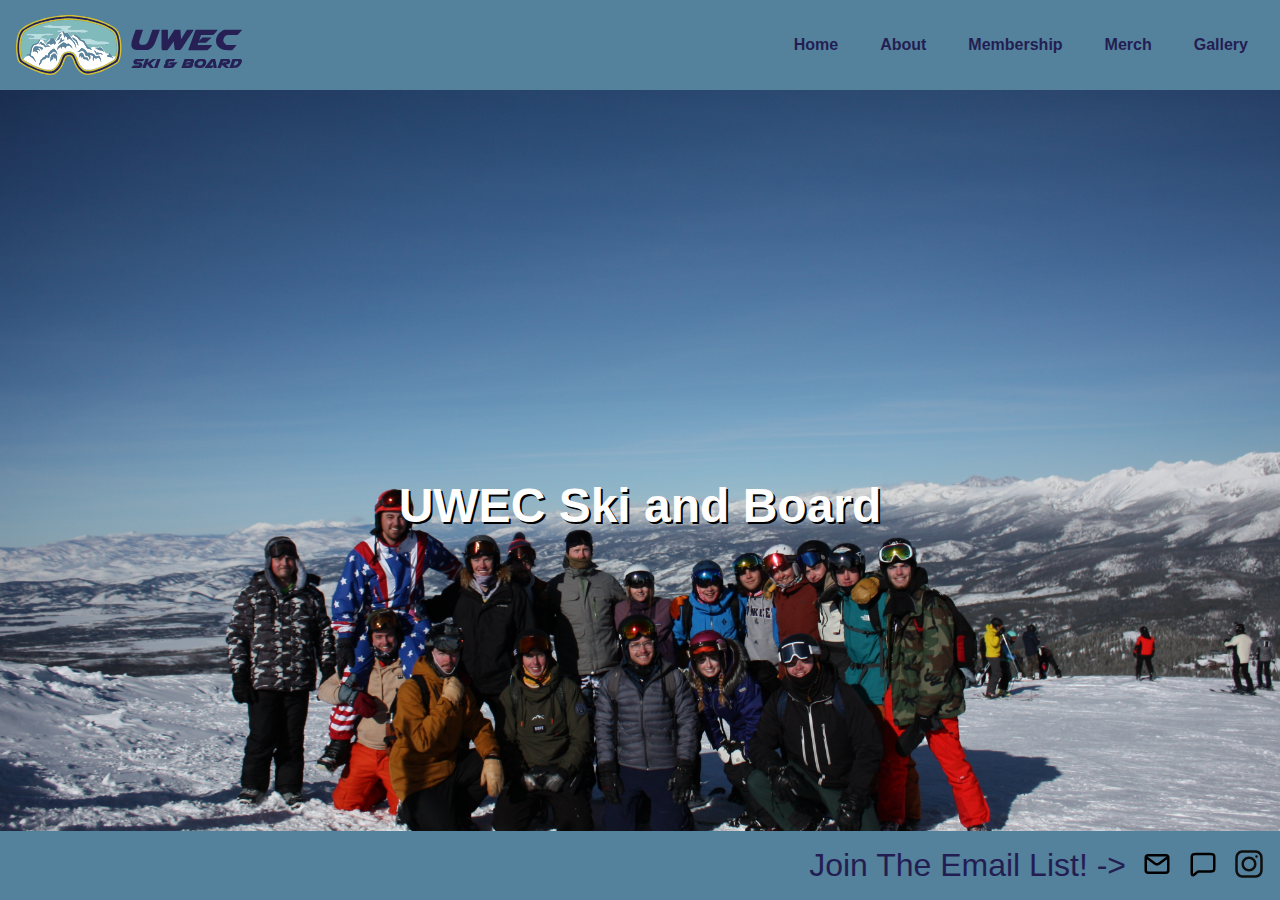
<file: index.html>
<!DOCTYPE html>
<html lang="en">
<head>
  <meta charset="UTF-8">
  <meta name="viewport" content="width=device-width, initial-scale=1.0">
  <title>UWEC Ski and Board Club</title>
  <link rel="stylesheet" href="styles.css">
</head>
<body id="home">
  <header>
    <img class="logo" src="images/logo-alt.svg" alt="UWEC Ski and Board Logo">
    <button class="hamburger" aria-label="Toggle navigation">
        &#9776;
    </button>
    <nav>
      <a href="index.html">Home</a>
      <a href="about.html">About</a>
      <a href="membership.html">Membership</a>
      <a href="merch.html">Merch</a>
      <a href="gallery.html">Gallery</a>
    </nav>
</header>
  <main>
    <h1>UWEC Ski and Board</h1>
  </main>
  <footer>
    <div class="social-bar">
      <p class="social-text">Join The Email List! -></p>
      <a href="#" class="email"><img src="images/email.svg" alt="Email"></a>
      <a href="#"><img src="images/chat.svg" alt="GroupChat"></a>
      <a href="#" class="ig"><img src="images/ig.svg" alt="Instagram"></a>
    </div>
   </footer>
  <script src="scripts.js"></script>
</body>
</html>
</file>
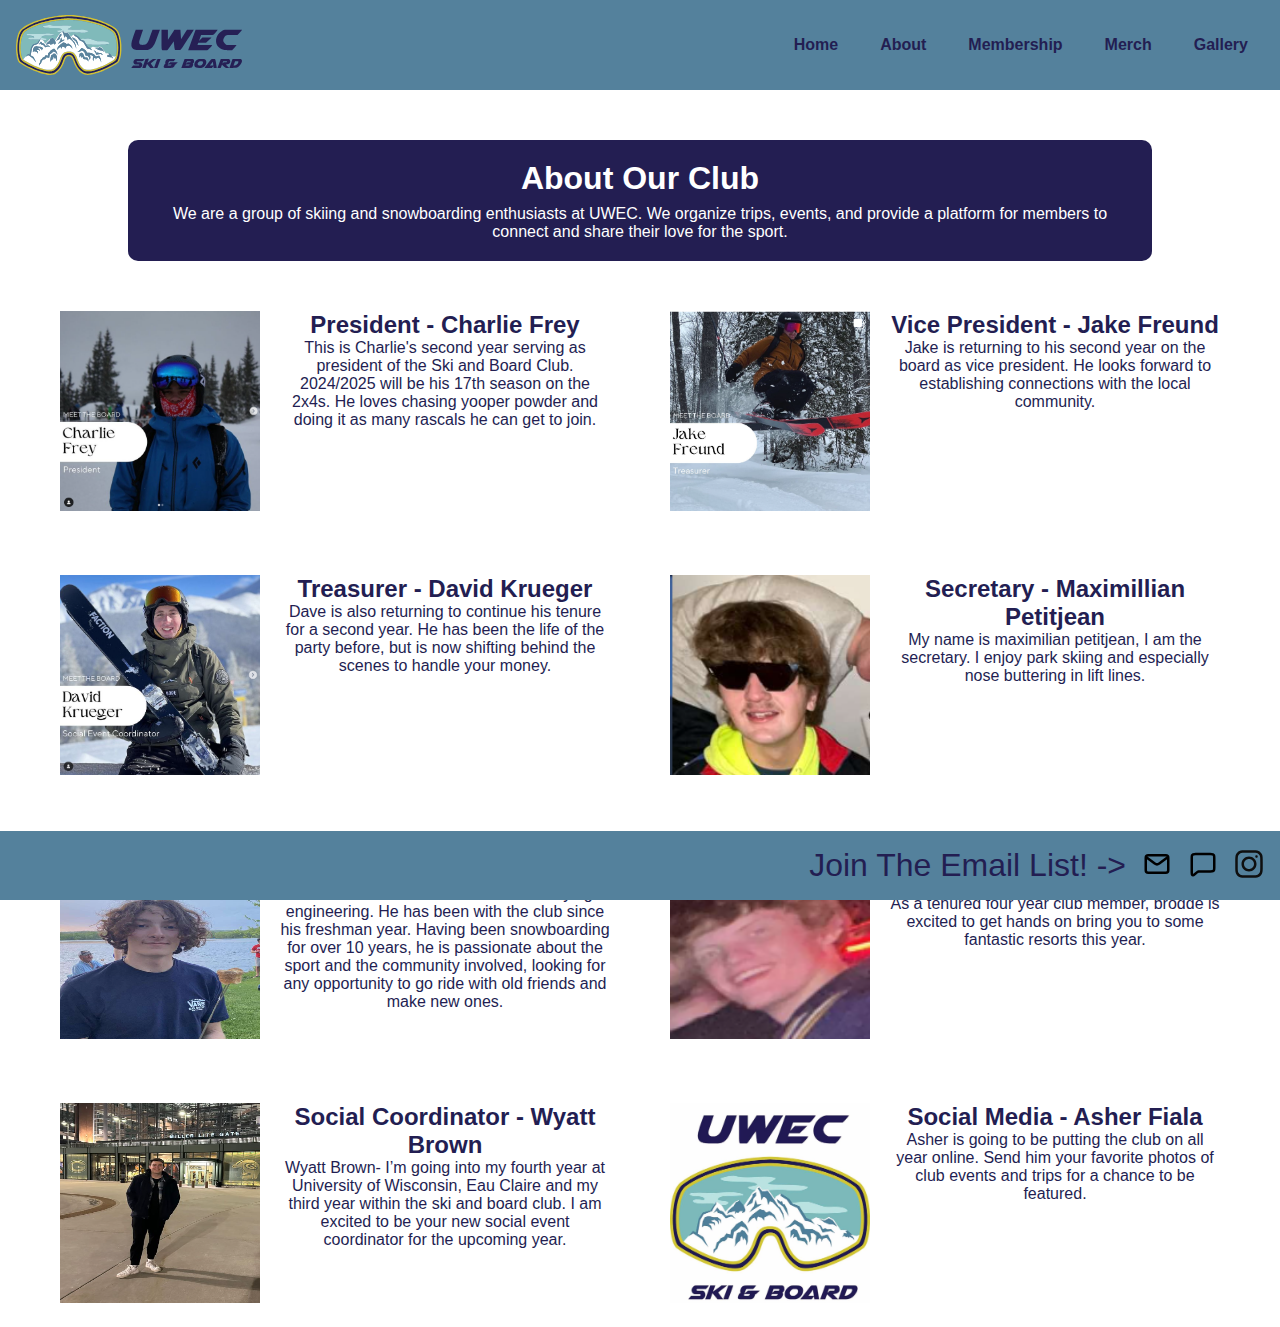
<file: about.html>
<!DOCTYPE html>
<html lang="en">
<head>
  <meta charset="UTF-8">
  <meta name="viewport" content="width=device-width, initial-scale=1.0">
  <title>About Us - UWEC Ski and Board Club</title>
  <link rel="stylesheet" href="styles.css">
</head>
<body>
    <header>
        <img class="logo" src="images/logo-alt.svg" alt="UWEC Ski and Board Logo">
        <button class="hamburger" aria-label="Toggle navigation">
            &#9776;
        </button>
        <nav>
          <a href="index.html">Home</a>
          <a href="about.html">About</a>
          <a href="membership.html">Membership</a>
          <a href="merch.html">Merch</a>
          <a href="gallery.html">Gallery</a>
        </nav>
    </header>
    <main>
        <div class="about">
            <h2>About Our Club</h2>
            <p>We are a group of skiing and snowboarding enthusiasts at UWEC. We organize trips, events, and provide a platform for members to connect and share their love for the sport.</p>
        </div>
        <div class="grid-container">
            <div class="grid-item officer-profile">
                <div class="image"><img src="images/charlie.png" alt=""></div>
                <div class="details">
                    <h2>President - Charlie Frey</h2>
                    <p>This is Charlie's second year serving as president of the Ski and Board Club. 2024/2025 will be his 17th season on the 2x4s. He loves chasing yooper powder and doing it as many rascals he can get to join.</p>
                </div>
            </div>
            <div class="grid-item officer-profile">
                <div class="image"><img src="images/jake2.png" alt=""></div>
                <div class="details">
                    <h2>Vice President - Jake Freund</h2>
                    <p>Jake is returning to his second year on the board as vice president. He looks forward to establishing connections with the local community.</p>
                </div>
            </div>
            <div class="grid-item officer-profile">
                <div class="image"><img src="images/dave.png" alt=""></div>
                <div class="details">
                    <h2>Treasurer - David Krueger</h2>
                    <p>Dave is also returning to continue his tenure for a second year. He has been the life of the party before, but is now shifting behind the scenes to handle your money.</p>
                </div>
            </div>
            <div class="grid-item officer-profile">
                <div class="image"><img src="images/max.png" alt=""></div>
                <div class="details">
                    <h2>Secretary - Maximillian Petitjean</h2>
                    <p>My name is maximilian petitjean, I am the secretary. I enjoy park skiing and especially nose buttering in lift lines. </p>
                </div>
            </div>
            <div class="grid-item officer-profile">
                <div class="image"><img src="images/lars.png" alt=""></div>
                <div class="details">
                    <h2>Sponsorships - Lars Anding</h2>
                    <p>Lars is the sponsorship manager of the ski/board club here in Eau Claire studying engineering. He has been with the club since his freshman year. Having been snowboarding for over 10 years, he is passionate about the sport and the community involved, looking for any opportunity to go ride with old friends and make new ones.</p>
                </div>
            </div>
            <div class="grid-item officer-profile">
                <div class="image"><img src="images/brodde.png" alt=""></div>
                <div class="details">
                    <h2>Ski Coordinator - Brodde Peterson</h2>
                    <p>As a tenured four year club member, brodde is excited to get hands on bring you to some fantastic resorts this year.</p>
                </div>
            </div>
            <div class="grid-item officer-profile">
                <div class="image"><img src="images/wyatt.png" alt=""></div>
                <div class="details">
                    <h2>Social Coordinator - Wyatt Brown</h2>
                    <p>Wyatt Brown- I’m going into my fourth year at University of Wisconsin, Eau Claire and my third year within the ski and board club. I am excited to be your new social event coordinator for the upcoming year.</p>
                </div>
            </div>
            <div class="grid-item officer-profile">
                <div class="image"><img src="images/logo.jpg" alt=""></div>
                <div class="details">
                    <h2>Social Media - Asher Fiala</h2>
                    <p>Asher is going to be putting the club on all year online. Send him your favorite photos of club events and trips for a chance to be featured.</p>
                </div>
            </div>
        </div>
  </main>
  <footer>
    <div class="social-bar">
      <p class="social-text">Join The Email List! -></p>
      <a href="#" class="email"><img src="images/email.svg" alt="Email"></a>
      <a href="#"><img src="images/chat.svg" alt="GroupChat"></a>
      <a href="#" class="ig"><img src="images/ig.svg" alt="Instagram"></a>
    </div>
   </footer>
  <script src="scripts.js"></script>
</body>
</html>
</file>
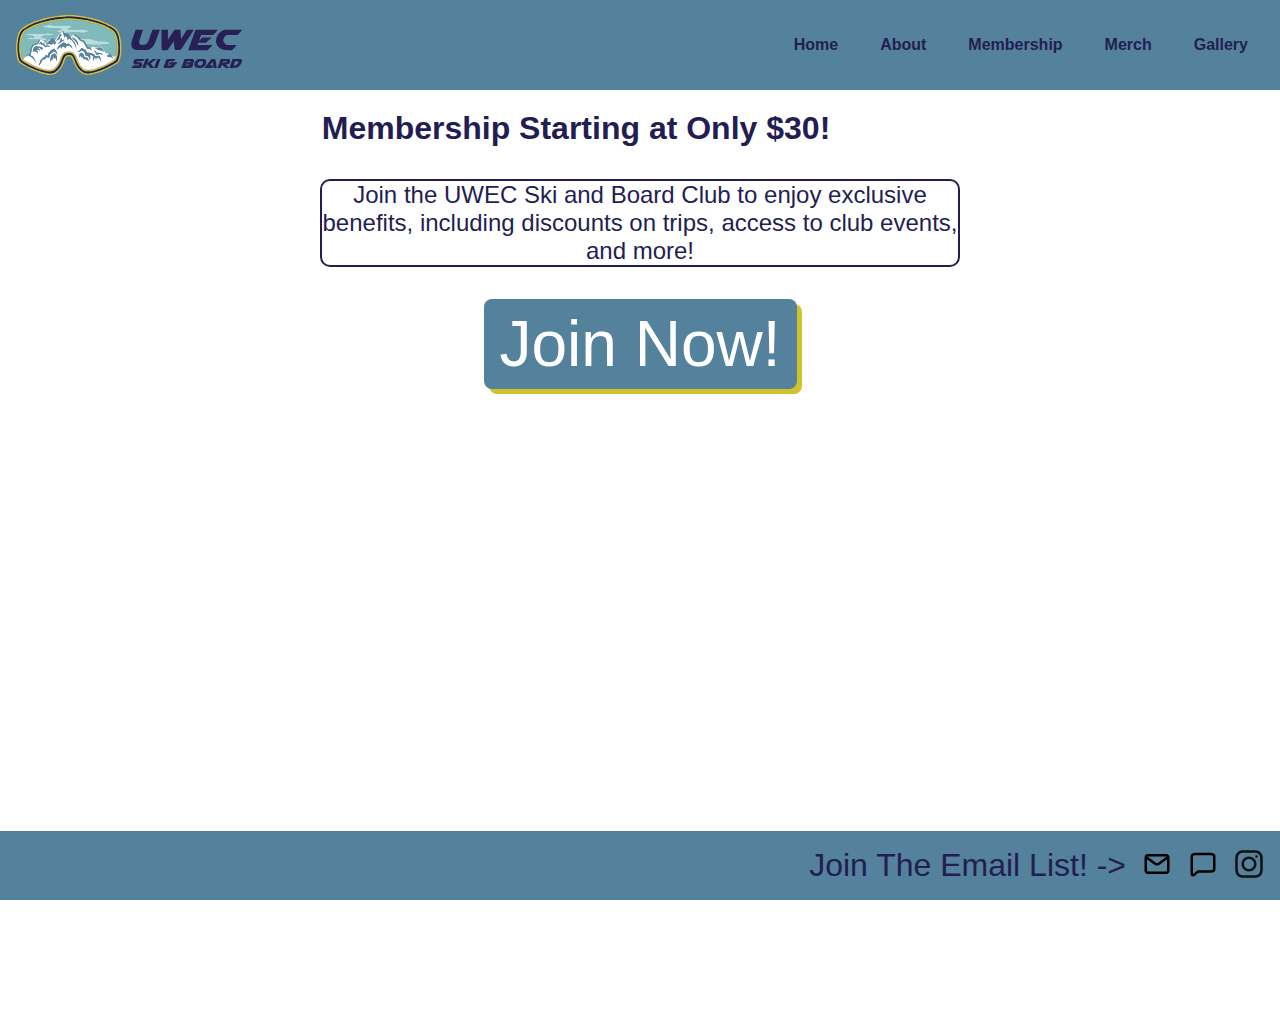
<file: membership.html>
<!DOCTYPE html>
<html lang="en">
<head>
  <meta charset="UTF-8">
  <meta name="viewport" content="width=device-width, initial-scale=1.0">
  <title>Membership - UWEC Ski and Board Club</title>
  <link rel="stylesheet" href="styles.css">
</head>
<body>
  <header>
    <img class="logo" src="images/logo-alt.svg" alt="UWEC Ski and Board Logo">
    <button class="hamburger" aria-label="Toggle navigation">
        &#9776;
    </button>
    <nav>
      <a href="index.html">Home</a>
      <a href="about.html">About</a>
      <a href="membership.html">Membership</a>
      <a href="merch.html">Merch</a>
      <a href="gallery.html">Gallery</a>
    </nav>
</header>
  <main>
    <div class="membership">
      <h1>Membership Starting at Only $30!</h1>
      <p>Join the UWEC Ski and Board Club to enjoy exclusive benefits, including discounts on trips, access to club events, and more!</p>
    </div>
      <a href="https://www.shopify.com/"><button>Join Now!</button></a><!--Cannot have a button within a <a>-->
  </main>
  <footer>
    <div class="social-bar">
      <p class="social-text">Join The Email List! -></p>
      <a href="#" class="email"><img src="images/email.svg" alt="Email"></a>
      <a href="#"><img src="images/chat.svg" alt="GroupChat"></a>
      <a href="#" class="ig"><img src="images/ig.svg" alt="Instagram"></a>
    </div>
   </footer>
  <script src="scripts.js"></script>
</body>
</html>
</file>
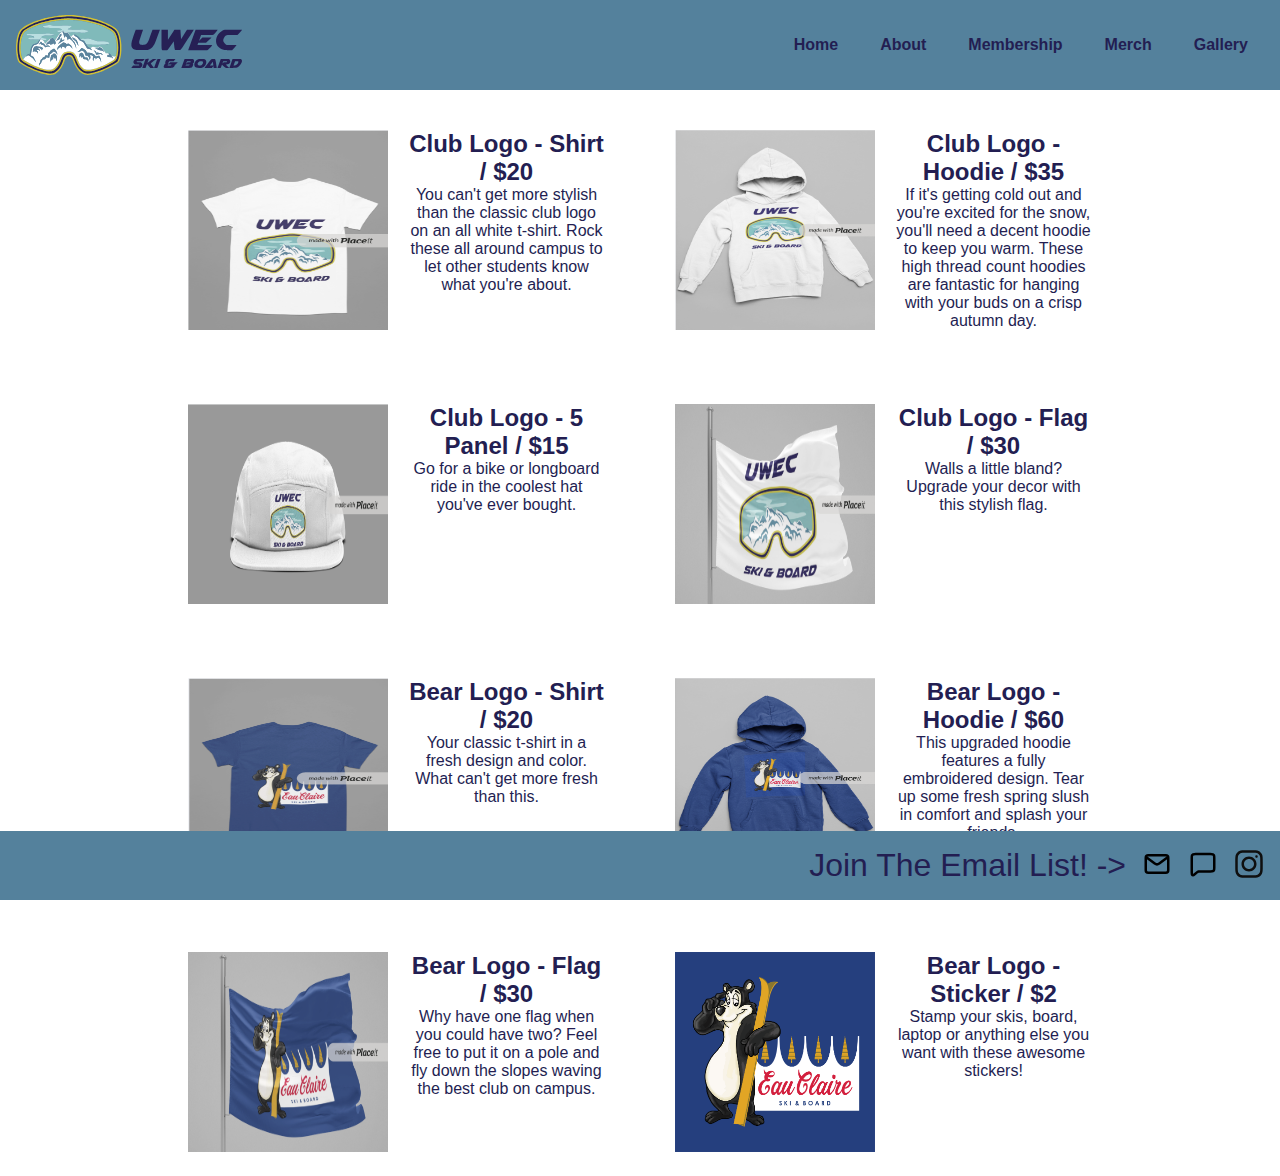
<file: merch.html>
<!DOCTYPE html>
<html lang="en">
<head>
  <meta charset="UTF-8">
  <meta name="viewport" content="width=device-width, initial-scale=1.0">
  <title>Merch - UWEC Ski and Board Club</title>
  <link rel="stylesheet" href="styles.css">
</head>
<body>
    <header>
        <img class="logo" src="images/logo-alt.svg" alt="UWEC Ski and Board Logo">
        <button class="hamburger" aria-label="Toggle navigation">
            &#9776;
        </button>
        <nav>
          <a href="index.html">Home</a>
          <a href="about.html">About</a>
          <a href="membership.html">Membership</a>
          <a href="merch.html">Merch</a>
          <a href="gallery.html">Gallery</a>
        </nav>
    </header>
      <main>
        <div class="merch">
        <div class="merch-container">
            <div class="grid-item officer-profile">
                <div class="image"><img src="images/logo-tshirt.png" alt=""></div>
                <div class="details">
                    <h2>Club Logo - Shirt / $20</h2>
                    <p>You can't get more stylish than the classic club logo on an all white t-shirt. Rock these all around campus to let other students know what you're about.</p>
                </div>
            </div>
            <div class="grid-item officer-profile">
                <div class="image"><img src="images/hoodie-logo.png" alt=""></div>
                <div class="details">
                    <h2>Club Logo - Hoodie / $35</h2>
                    <p>If it's getting cold out and you're excited for the snow, you'll need a decent hoodie to keep you warm. These high thread count hoodies are fantastic for hanging with your buds on a crisp autumn day.</p>
                </div>
            </div>
            <div class="grid-item officer-profile">
                <div class="image"><img src="images/logo-hat.png" alt=""></div>
                <div class="details">
                    <h2>Club Logo - 5 Panel / $15</h2>
                    <p>Go for a bike or longboard ride in the coolest hat you've ever bought.</p>
                </div>
            </div>
            <div class="grid-item officer-profile">
                <div class="image"><img src="images/logo-flag.png" alt=""></div>
                <div class="details">
                    <h2> Club Logo - Flag / $30</h2>
                    <p>Walls a little bland? Upgrade your decor with this stylish flag. </p>
                </div>
            </div>
            <div class="grid-item officer-profile">
                <div class="image"><img src="images/bear-tshirt.png" alt=""></div>
                <div class="details">
                    <h2>Bear Logo - Shirt / $20</h2>
                    <p>Your classic t-shirt in a fresh design and color. What can't get more fresh than this.</p>
                </div>
            </div>
            <div class="grid-item officer-profile">
                <div class="image"><img src="images/bear-hoodie.png" alt=""></div>
                <div class="details">
                    <h2>Bear Logo - Hoodie / $60</h2>
                    <p>This upgraded hoodie features a fully embroidered design. Tear up some fresh spring slush in comfort and splash your friends.</p>
                </div>
            </div>
            <div class="grid-item officer-profile">
                <div class="image"><img src="images/bear-flag.png" alt=""></div>
                <div class="details">
                    <h2>Bear Logo - Flag / $30</h2>
                    <p>Why have one flag when you could have two? Feel free to put it on a pole and fly down the slopes waving the best club on campus.</p>
                </div>
            </div>
            <div class="grid-item officer-profile">
                <div class="image"><img src="images/bear.png" alt=""></div>
                <div class="details">
                    <h2>Bear Logo - Sticker / $2</h2>
                    <p>Stamp your skis, board, laptop or anything else you want with these awesome stickers!</p>
                </div>
            </div>
        </div>
    <!--Missing closing </div> here-->
  </main>
  <footer>
    <div class="social-bar">
      <p class="social-text">Join The Email List! -></p>
      <a href="#" class="email"><img src="images/email.svg" alt="Email"></a>
      <a href="#"><img src="images/chat.svg" alt="GroupChat"></a>
      <a href="#" class="ig"><img src="images/ig.svg" alt="Instagram"></a>
    </div>
   </footer>
  <script src="scripts.js"></script>
</body>
</html>
</file>
<file: styles.css>
/* Basic resets */
* {
  margin: 0;
  padding: 0;
  box-sizing: border-box;
}

body, html {
  height: 100%;
  font-family: 'Helvetica', sans-serif;
  background-color: #fff;
  color: #FFFFFF;
}

main {
  margin-top: 110px;
  display: flex;
  flex-direction: column;
  align-items: center;
  justify-content: center;
  text-align: center;
}

/* Global */
header {
  position: fixed;
  top: 0;
  right: 0;
  left: 0;
  display: flex;
  align-items: center;
  justify-content: space-between;
  padding: 1rem;
  background-color: #54819C;
  height: 90px;
  z-index: 1;
}

nav {
  display: flex;
  gap: 10px;
}

.logo {
  max-height: 60px;
  width: auto;
}

nav a {
  color: #231E52;
  text-decoration: none;
  padding: 0.5rem 1rem;
  border-radius: 8px;
  font-weight: 600;
}

nav a:hover {
  color: #D1C22D;
}

.hamburger {
  display: none;
  font-size: 2rem;
  background: none;
  border: none;
  color: #231E52;
  cursor: pointer;
}

footer {
  position: fixed;
  bottom: 0;
  width: 100%;
  background-color: #54819C;
  display: flex;
  justify-content: flex-end;
}

.social-bar {
  display: flex;
  align-items: center;
  gap: 1rem;
  padding: 1rem;
}

.social-text {
  color: #231E52;
  font-weight: 400;
  font-size: 2rem;
}

.social-bar a {
  display: inline-block;
}

.social-bar img {
  max-width: 30px;
  height: auto;
}

/* Home Page */
#home {
  background: url('images/background.jpg') no-repeat center center/cover;
  display: flex;
  justify-content: center;
  align-items: center;
  height: 100vh;
}

#home h1 {
  font-size: 3rem;
  color: #FFFFFF;
  text-shadow: 2px 2px #000000;
}

/* About Page */
.about {
  margin: 30px auto;
  padding: 20px;
  background-color: #231E52;
  border-radius: 10px;
  width: 80vw;
}

.about h2 {
  font-size: 2rem;
  margin-bottom: 0.5rem;
  color: #fff;
}

.about p {
  color: #fff;
}

.grid-container {
  display: grid;
  padding-left: 40px;
  padding-right: 40px;
  grid-template-columns: repeat(2, 1fr);
  grid-template-rows: repeat(2, auto);
  grid-gap: 20px;
  width: 100vw;
}

.grid-item {
  background-color: transparent;
  padding: 20px;
  color: #231E52;
}

.officer-profile {
  display: flex;
}

.image img {
  width: 200px;
  height: 200px;
  background-color: #ccc;
  margin-right: 20px;
  overflow: hidden;
}

.details {
  flex: 1;
}

/* Membership Page */
.container.membership {
  display: flex;
  flex-direction: column;
  align-items: center;
  text-align: center;
  padding: 2rem;
}

.membership h1 {
  color: #231E52;
  margin-bottom: 2rem;
  width: 40vw;
}

.membership p {
  font-size: 1.5rem;
  color: #231E52;
  margin-bottom: 2rem;
  width: 50vw;
  border: 2px solid #231E52;
  border-radius: 10px;
}

a {
  text-decoration: none;
}

button {
  background-color: #54819C;
  color: #fff;
  display: block;
  margin: 0 auto;
  box-shadow: 5px 5px 0 #D1C22D;
  padding: 0.5rem 1rem;
  border: none;
  border-radius: 8px;
  font-size: 4rem;
}

button:hover {
  background-color: #81BBBC;
  box-shadow: 3px 3px #D1C22D;
  transform: translate(2px, 2px);
}

/* Merchandise Page */
.merch-container {
  display: grid;
  padding-left: 40px;
  padding-right: 40px;
  grid-template-columns: repeat(2, 1fr);
  grid-template-rows: repeat(2, auto);
  grid-gap: 30px;
  width: 80vw;
}

/* Gallery Page */
.gallery h2{
  color: #231E52;
  font-size: 40pt;
}

.gallery img{
  max-width: 400px;
  max-height: 400px;
}

.gallery-items {
  display: flex;
  padding: 10px;
  flex-wrap: wrap;
}

.gallery-item {
  padding: 10px;
}

@media (max-width: 600px) {
  nav {
    display: none;
    flex-direction: column;
    width: 100%;
    position: absolute;
    top: 90px;
    left: 0;
    background-color: #54819C;
  }

  nav a {
    padding: 1rem;
    text-align: center;
    border-top: 1px solid #fff;
  }

  .hamburger {
    display: block;
  }

  nav.active {
    display: flex;
  }

  .grid-container {
    display: flex;
    flex-direction: column;
  }

  .officer-profile {
    display: block;
    margin-bottom: 20px;
  }

  .merch-container{
    display: flex;
    flex-direction: column;
  }

}
</file>
